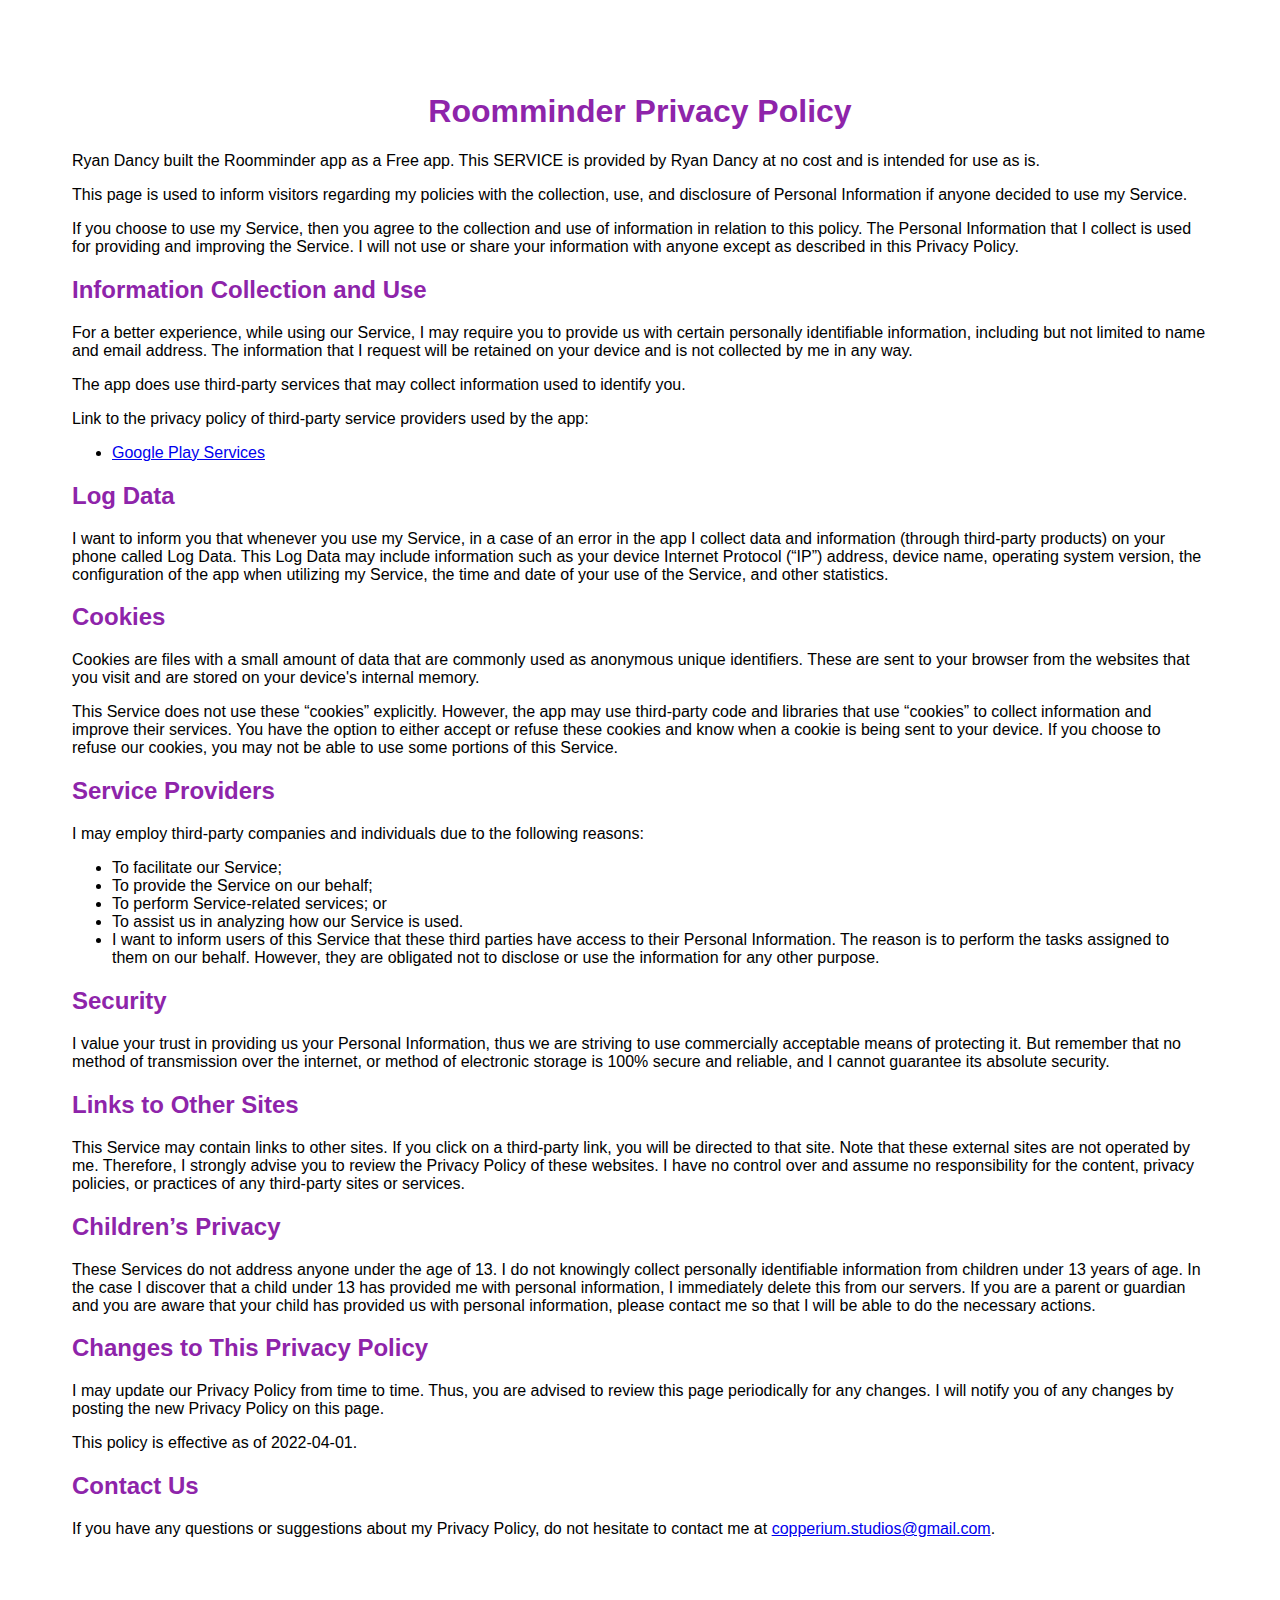
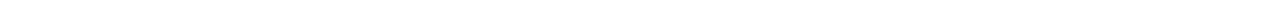
<file: roomminder/privacy.html>
<!DOCTYPE html>
<html lang="en">
<head>
  <meta charset="UTF-8">
  <meta name="viewport" content="width=device-width, initial-scale=1.0">
  <meta http-equiv="X-UA-Compatible" content="ie=edge">
  <title>Roomminder Privacy Policy</title>
  <link rel="stylesheet" href="/base.css">
  
  <!--[if IE]><link rel="shortcut icon" href="/favicon/variant-tap.ico">
    <![endif]-->
  <link rel="apple-touch-icon-precomposed"
        href="/favicon/variant-tap-apple.png">
  <link rel="icon" href="/favicon/variant-tap.png">
</head>
<body>
  <h1>Roomminder Privacy Policy</h1>

  <p>Ryan Dancy built the Roomminder app as a Free app. This SERVICE is provided by Ryan Dancy at no cost and is intended for use as is.</p>

  <p>This page is used to inform visitors regarding my policies with the collection, use, and disclosure of Personal Information if anyone decided to use my Service.</p>

  <p>If you choose to use my Service, then you agree to the collection and use of information in relation to this policy. The Personal Information that I collect is used for providing and improving the Service. I will not use or share your information with anyone except as described in this Privacy Policy.</p>

  <!-- The terms used in this Privacy Policy have the same meanings as in our Terms and Conditions, which are accessible at Roomminder unless otherwise defined in this Privacy Policy. -->

  <h2>Information Collection and Use</h2>

  <p>For a better experience, while using our Service, I may require you to provide us with certain personally identifiable information, including but not limited to name and email address. The information that I request will be retained on your device and is not collected by me in any way.</p>

  <p>The app does use third-party services that may collect information used to identify you.</p>

  Link to the privacy policy of third-party service providers used by the app:

  <ul>
    <li><a href="https://www.google.com/policies/privacy/">Google Play Services</a></li>
  </ul>

  <h2>Log Data</h2>

  <p>I want to inform you that whenever you use my Service, in a case of an error in the app I collect data and information (through third-party products) on your phone called Log Data. This Log Data may include information such as your device Internet Protocol (“IP”) address, device name, operating system version, the configuration of the app when utilizing my Service, the time and date of your use of the Service, and other statistics.</p>

  <h2>Cookies</h2>

  <p>Cookies are files with a small amount of data that are commonly used as anonymous unique identifiers. These are sent to your browser from the websites that you visit and are stored on your device's internal memory.</p>

  <p>This Service does not use these “cookies” explicitly. However, the app may use third-party code and libraries that use “cookies” to collect information and improve their services. You have the option to either accept or refuse these cookies and know when a cookie is being sent to your device. If you choose to refuse our cookies, you may not be able to use some portions of this Service.</p>

  <h2>Service Providers</h2>

  <p>I may employ third-party companies and individuals due to the following reasons:</p>

  <ul>
    <li>To facilitate our Service;</li>
    <li>To provide the Service on our behalf;</li>
    <li>To perform Service-related services; or</li>
    <li>To assist us in analyzing how our Service is used.</li>
    <li>I want to inform users of this Service that these third parties have access to their Personal Information. The reason is to perform the tasks assigned to them on our behalf. However, they are obligated not to disclose or use the information for any other purpose.</li>
  </ul>

  <h2>Security</h2>

  <p>I value your trust in providing us your Personal Information, thus we are striving to use commercially acceptable means of protecting it. But remember that no method of transmission over the internet, or method of electronic storage is 100% secure and reliable, and I cannot guarantee its absolute security.</p>

  <h2>Links to Other Sites</h2>

  <p>This Service may contain links to other sites. If you click on a third-party link, you will be directed to that site. Note that these external sites are not operated by me. Therefore, I strongly advise you to review the Privacy Policy of these websites. I have no control over and assume no responsibility for the content, privacy policies, or practices of any third-party sites or services.</p>

  <h2>Children’s Privacy</h2>

  <p>These Services do not address anyone under the age of 13. I do not knowingly collect personally identifiable information from children under 13 years of age. In the case I discover that a child under 13 has provided me with personal information, I immediately delete this from our servers. If you are a parent or guardian and you are aware that your child has provided us with personal information, please contact me so that I will be able to do the necessary actions.</p>

  <h2>Changes to This Privacy Policy</h2>

  <p>I may update our Privacy Policy from time to time. Thus, you are advised to review this page periodically for any changes. I will notify you of any changes by posting the new Privacy Policy on this page.</p>

  <p>This policy is effective as of 2022-04-01.</p>

  <h2>Contact Us</h2>

  <p>If you have any questions or suggestions about my Privacy Policy, do not hesitate to contact me at <a href="mailto:copperium.studios@gmail.com">copperium.studios@gmail.com</a>.</p>
</body>
</html>
</file>
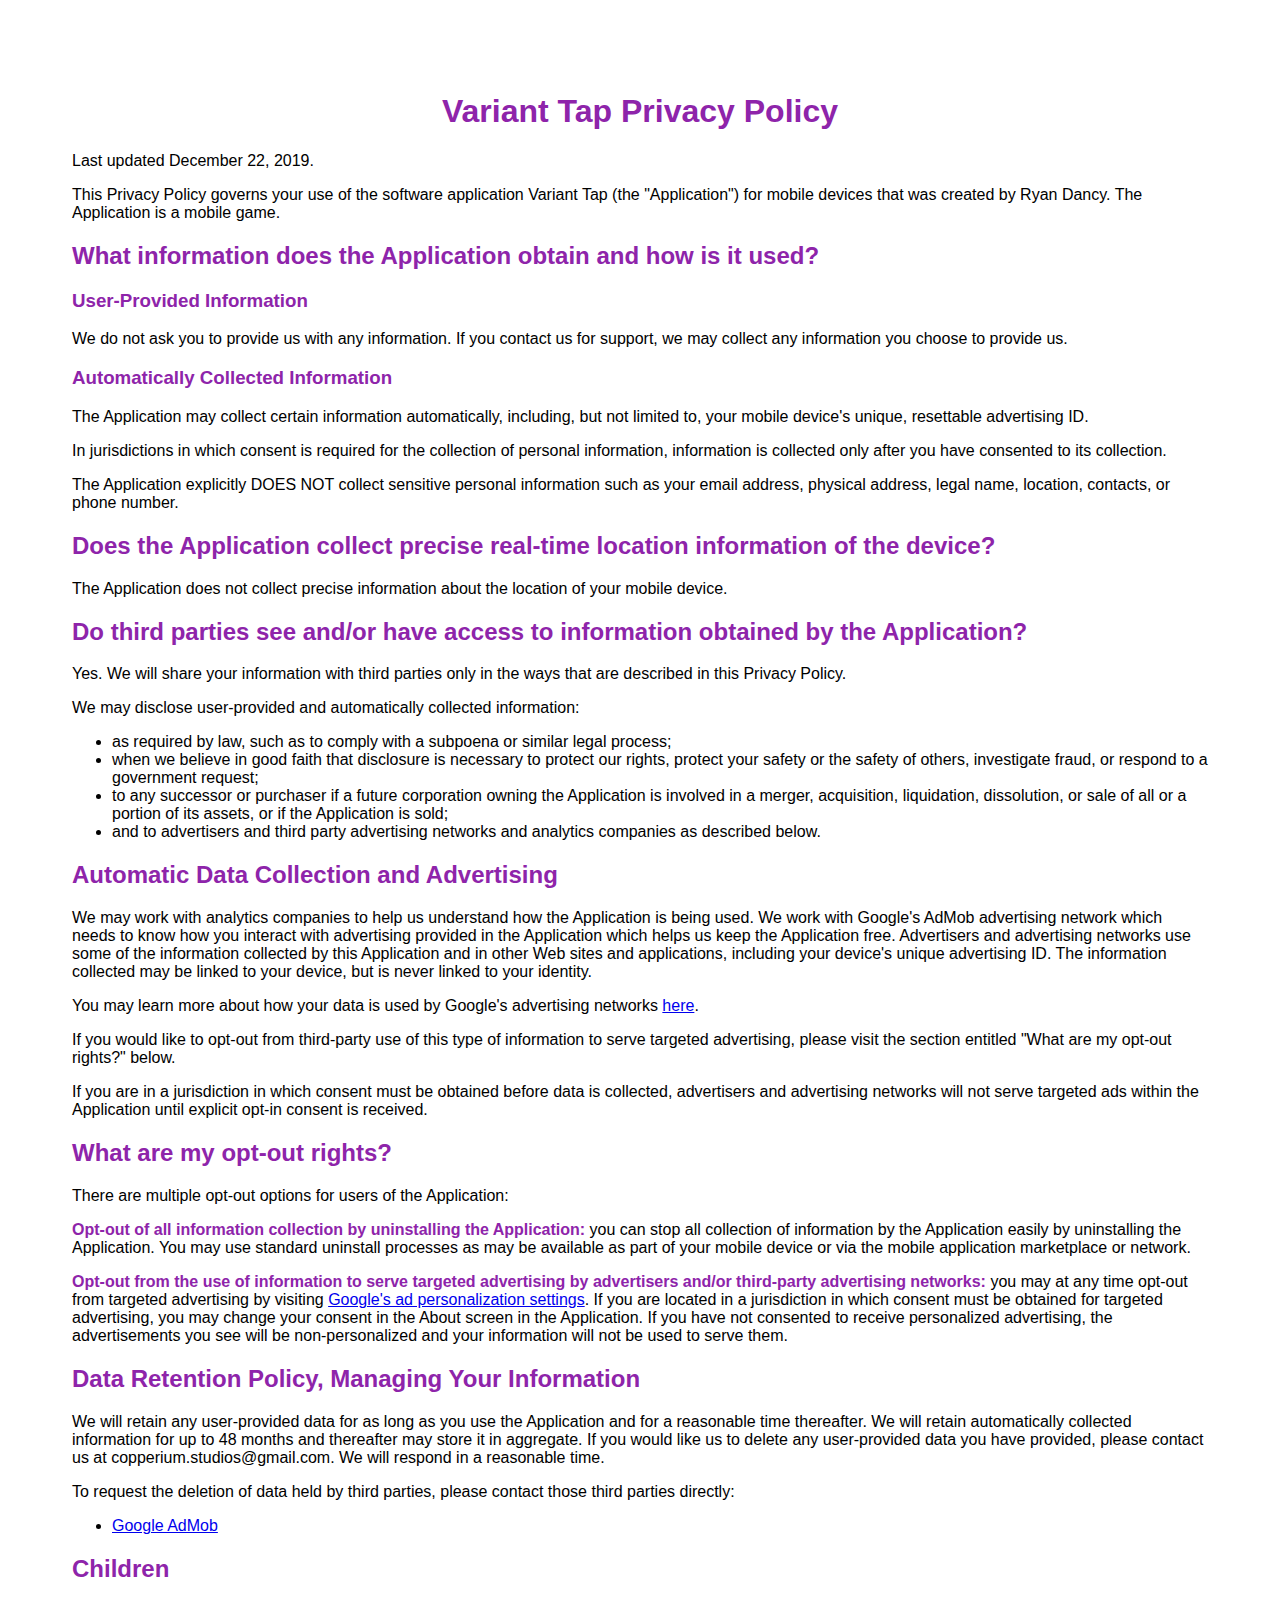
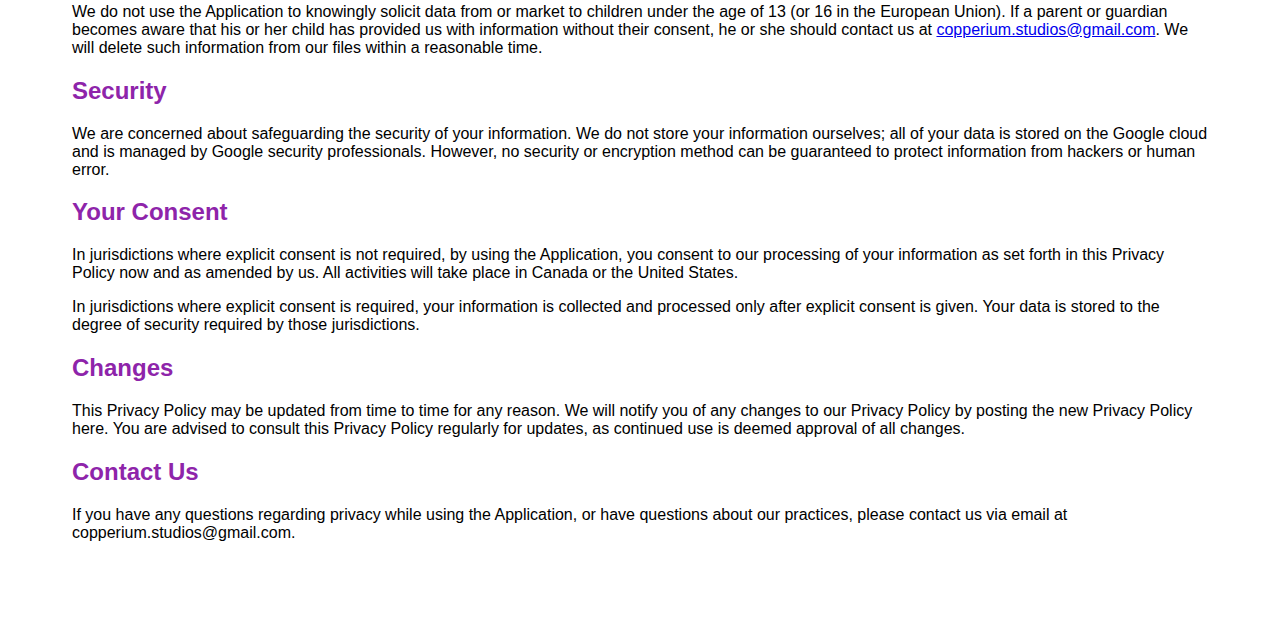
<file: variant-tap/privacy.html>
<!DOCTYPE html>
<html lang="en">
<head>
  <meta charset="UTF-8">
  <meta name="viewport" content="width=device-width, initial-scale=1.0">
  <meta http-equiv="X-UA-Compatible" content="ie=edge">
  <title>Variant Tap Privacy Policy</title>
  <link rel="stylesheet" href="/base.css">
  
  <!--[if IE]><link rel="shortcut icon" href="/favicon/variant-tap.ico">
    <![endif]-->
  <link rel="apple-touch-icon-precomposed"
        href="/favicon/variant-tap-apple.png">
  <link rel="icon" href="/favicon/variant-tap.png">
</head>
<body>
  <h1>Variant Tap Privacy Policy</h1>
  
  <p>
    Last updated December 22, 2019.
  </p>
  
  <p>
    This Privacy Policy governs your use of the software application Variant Tap (the "Application") for mobile devices that was created by Ryan Dancy. The Application is a mobile game.
  </p>
  
  <h2>What information does the Application obtain and how is it used?</h2>
  
  <h3>User-Provided Information</h3>
  
  <p>
    We do not ask you to provide us with any information. If you contact us for support, we may collect any information you choose to provide us.
  </p>
  
  <h3>Automatically Collected Information</h3>
  
  <p>
    The Application may collect certain information automatically, including, but not limited to, your mobile device's unique, resettable advertising ID.
  </p>
  
  <p>
    In jurisdictions in which consent is required for the collection of personal information, information is collected only after you have consented to its collection.
  </p>
  
  <p>
    The Application explicitly DOES NOT collect sensitive personal information such as your email address, physical address, legal name, location, contacts, or phone number.
  </p>
  
  <h2>Does the Application collect precise real-time location information of the device?</h2>
  
  <p>
    The Application does not collect precise information about the location of your mobile device.
  </p>
  
  <h2>Do third parties see and/or have access to information obtained by the Application?</h2>
  
  <p>
    Yes. We will share your information with third parties only in the ways that are described in this Privacy Policy.
  </p>
  
  <p>
    We may disclose user-provided and automatically collected information:
    
    <ul>
      <li>
        as required by law, such as to comply with a subpoena or similar legal process;
      </li>
      <li>
        when we believe in good faith that disclosure is necessary to protect our rights, protect your safety or the safety of others, investigate fraud, or respond to a government request;
      </li>
      <li>
        to any successor or purchaser if a future corporation owning the Application is involved in a merger, acquisition, liquidation, dissolution, or sale of all or a portion of its assets, or if the Application is sold;
      </li>
      <li>
        and to advertisers and third party advertising networks and analytics companies as described below.
      </li>
    </ul>
  </p>
  
  <h2>Automatic Data Collection and Advertising</h2>
  
  <p>
    We may work with analytics companies to help us understand how the Application is being used. We work with Google's AdMob advertising network which needs to know how you interact with advertising provided in the Application which helps us keep the Application free. Advertisers and advertising networks use some of the information collected by this Application and in other Web sites and applications, including your device's unique advertising ID. The information collected may be linked to your device, but is never linked to your identity.
  </p>
  
  <p>
    You may learn more about how your data is used by Google's advertising networks <a href="https://policies.google.com/technologies/ads">here</a>.
  </p>
  
  <p>
    If you would like to opt-out from third-party use of this type of information to serve targeted advertising, please visit the section entitled "What are my opt-out rights?" below.
  </p>
  
  <p>
    If you are in a jurisdiction in which consent must be obtained before data is collected, advertisers and advertising networks will not serve targeted ads within the Application until explicit opt-in consent is received.
  </p>
  
  <h2>What are my opt-out rights?</h2>
  
  <p>There are multiple opt-out options for users of the Application:</p>
  
  <p>
    <h4>Opt-out of all information collection by uninstalling the Application:</h4> you can stop all collection of information by the Application easily by uninstalling the Application. You may use standard uninstall processes as may be available as part of your mobile device or via the mobile application marketplace or network.
  </p>
  
  <p>
    <h4>Opt-out from the use of information to serve targeted advertising by advertisers and/or third-party advertising networks:</h4> you may at any time opt-out from targeted advertising by visiting <a href="https://adssettings.google.com">Google's ad personalization settings</a>. If you are located in a jurisdiction in which consent must be obtained for targeted advertising, you may change your consent in the About screen in the Application. If you have not consented to receive personalized advertising, the advertisements you see will be non-personalized and your information will not be used to serve them.
  </p>
  
  <h2>Data Retention Policy, Managing Your Information</h2>
  
  <p>
    We will retain any user-provided data for as long as you use the Application and for a reasonable time thereafter. We will retain automatically collected information for up to 48 months and thereafter may store it in aggregate. If you would like us to delete any user-provided data you have provided, please contact us at copperium.studios@gmail.com. We will respond in a reasonable time.
  </p>
  
  <p>
    To request the deletion of data held by third parties, please contact those third parties directly:
    
    <ul>
      <li><a href="https://policies.google.com/privacy#infodelete">Google AdMob</a></li>
    </ul>
  </p>
  
  <h2>Children</h2>
  
  <p>
    We do not use the Application to knowingly solicit data from or market to children under the age of 13 (or 16 in the European Union). If a parent or guardian becomes aware that his or her child has provided us with information without their consent, he or she should contact us at <a href="mailto:copperium.studios@gmail.com">copperium.studios@gmail.com</a>. We will delete such information from our files within a reasonable time.
  </p>
  
  <h2>Security</h2>
  
  <p>
    We are concerned about safeguarding the security of your information. We do not store your information ourselves; all of your data is stored on the Google cloud and is managed by Google security professionals. However, no security or encryption method can be guaranteed to protect information from hackers or human error.
  </p>
  
  <h2>Your Consent</h2>
  
  <p>
    In jurisdictions where explicit consent is not required, by using the Application, you consent to our processing of your information as set forth in this Privacy Policy now and as amended by us. All activities will take place in Canada or the United States.
  </p>
  
  <p>
    In jurisdictions where explicit consent is required, your information is collected and processed only after explicit consent is given. Your data is stored to the degree of security required by those jurisdictions.
  </p>
  
  <h2>Changes</h2>
  
  <p>
    This Privacy Policy may be updated from time to time for any reason. We will notify you of any changes to our Privacy Policy by posting the new Privacy Policy here. You are advised to consult this Privacy Policy regularly for updates, as continued use is deemed approval of all changes.
  </p>
  
  <h2>Contact Us</h2>
  
  <p>
    If you have any questions regarding privacy while using the Application, or have questions about our practices, please contact us via email at copperium.studios@gmail.com.
  </p>
</body>
</html>
</file>
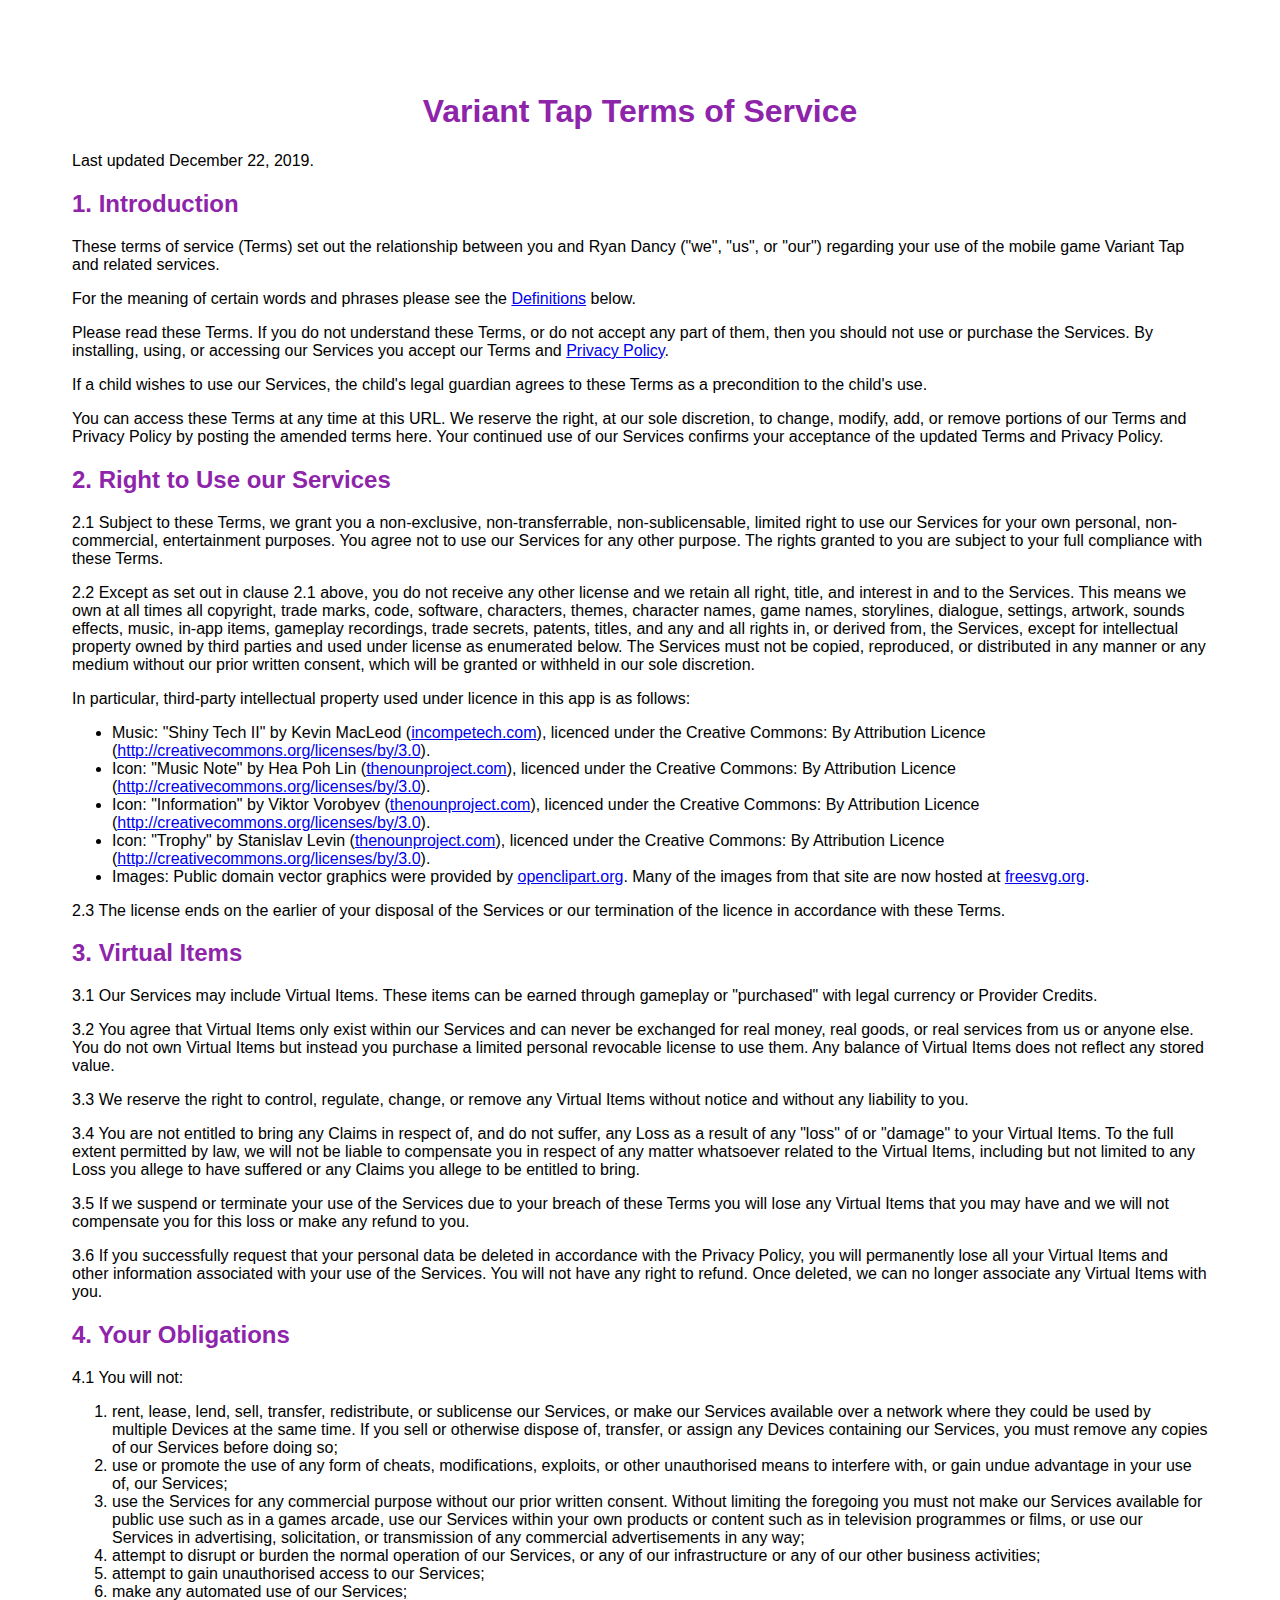
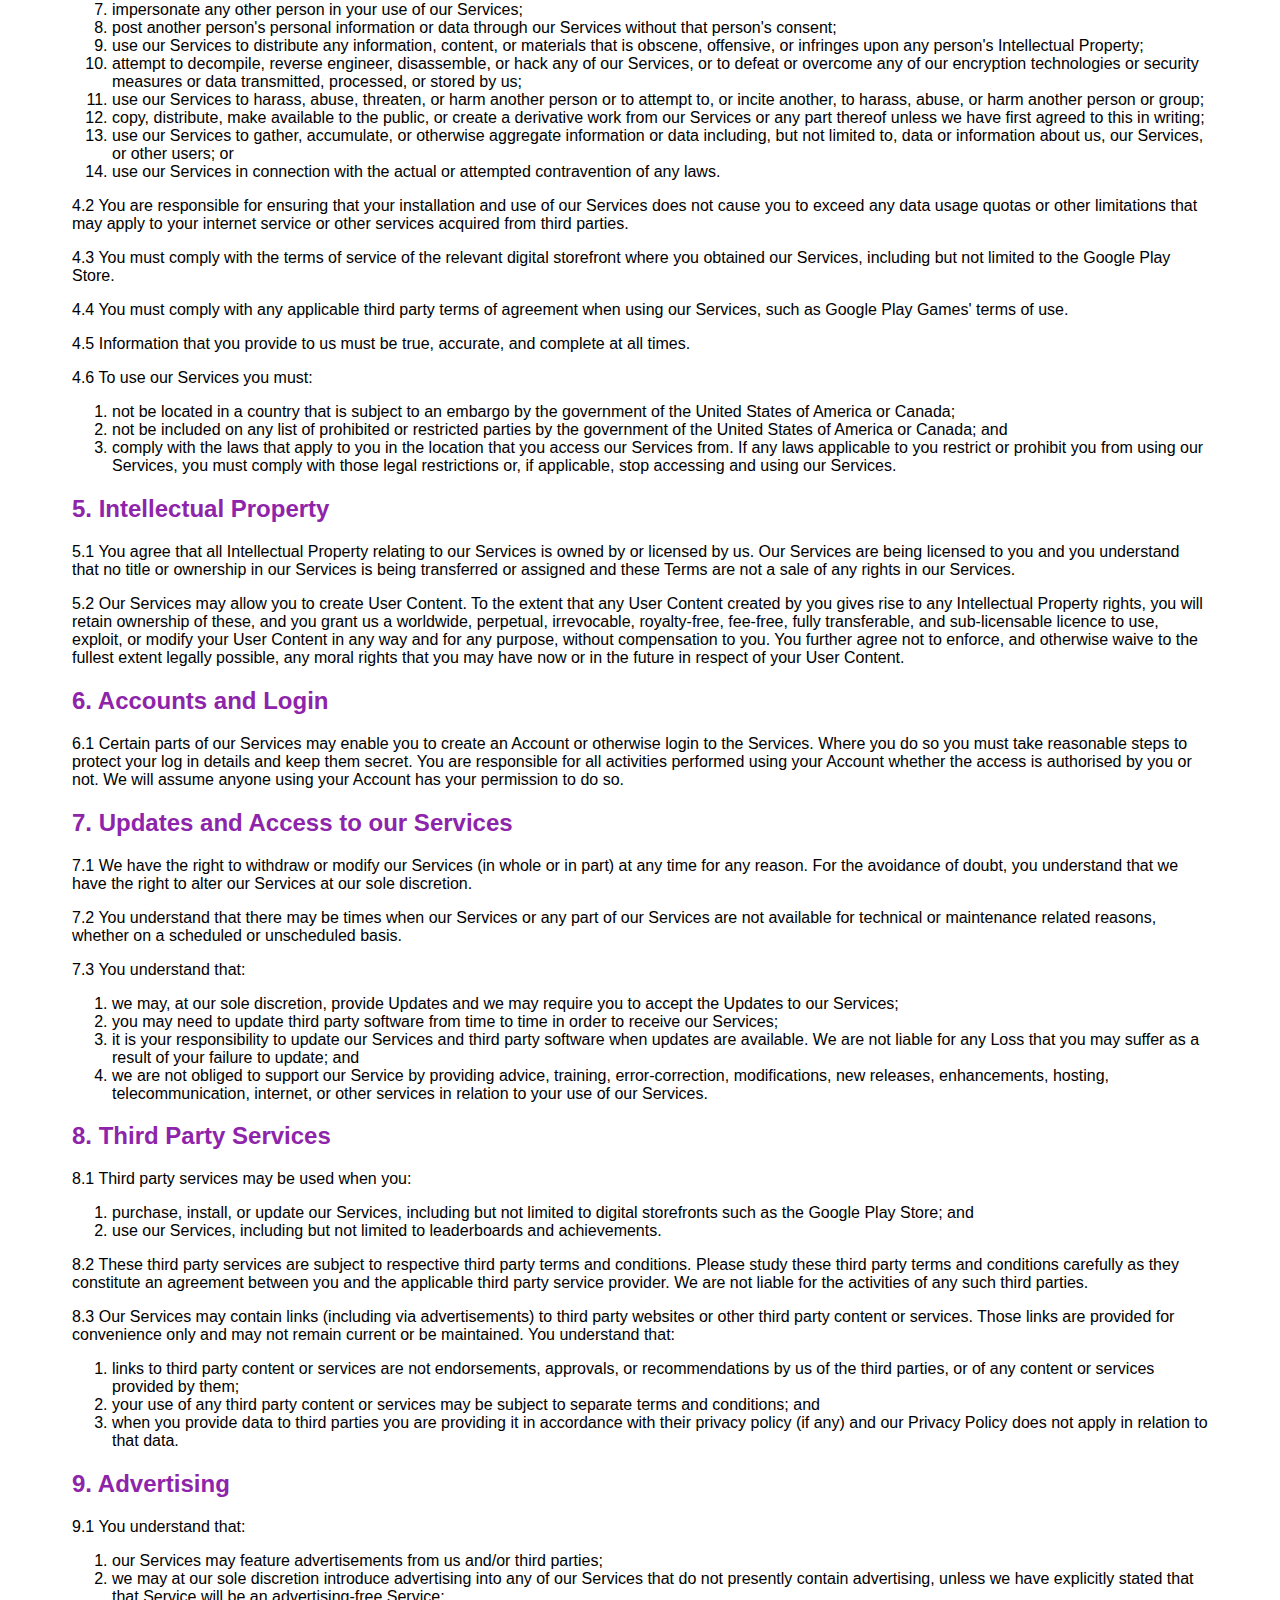
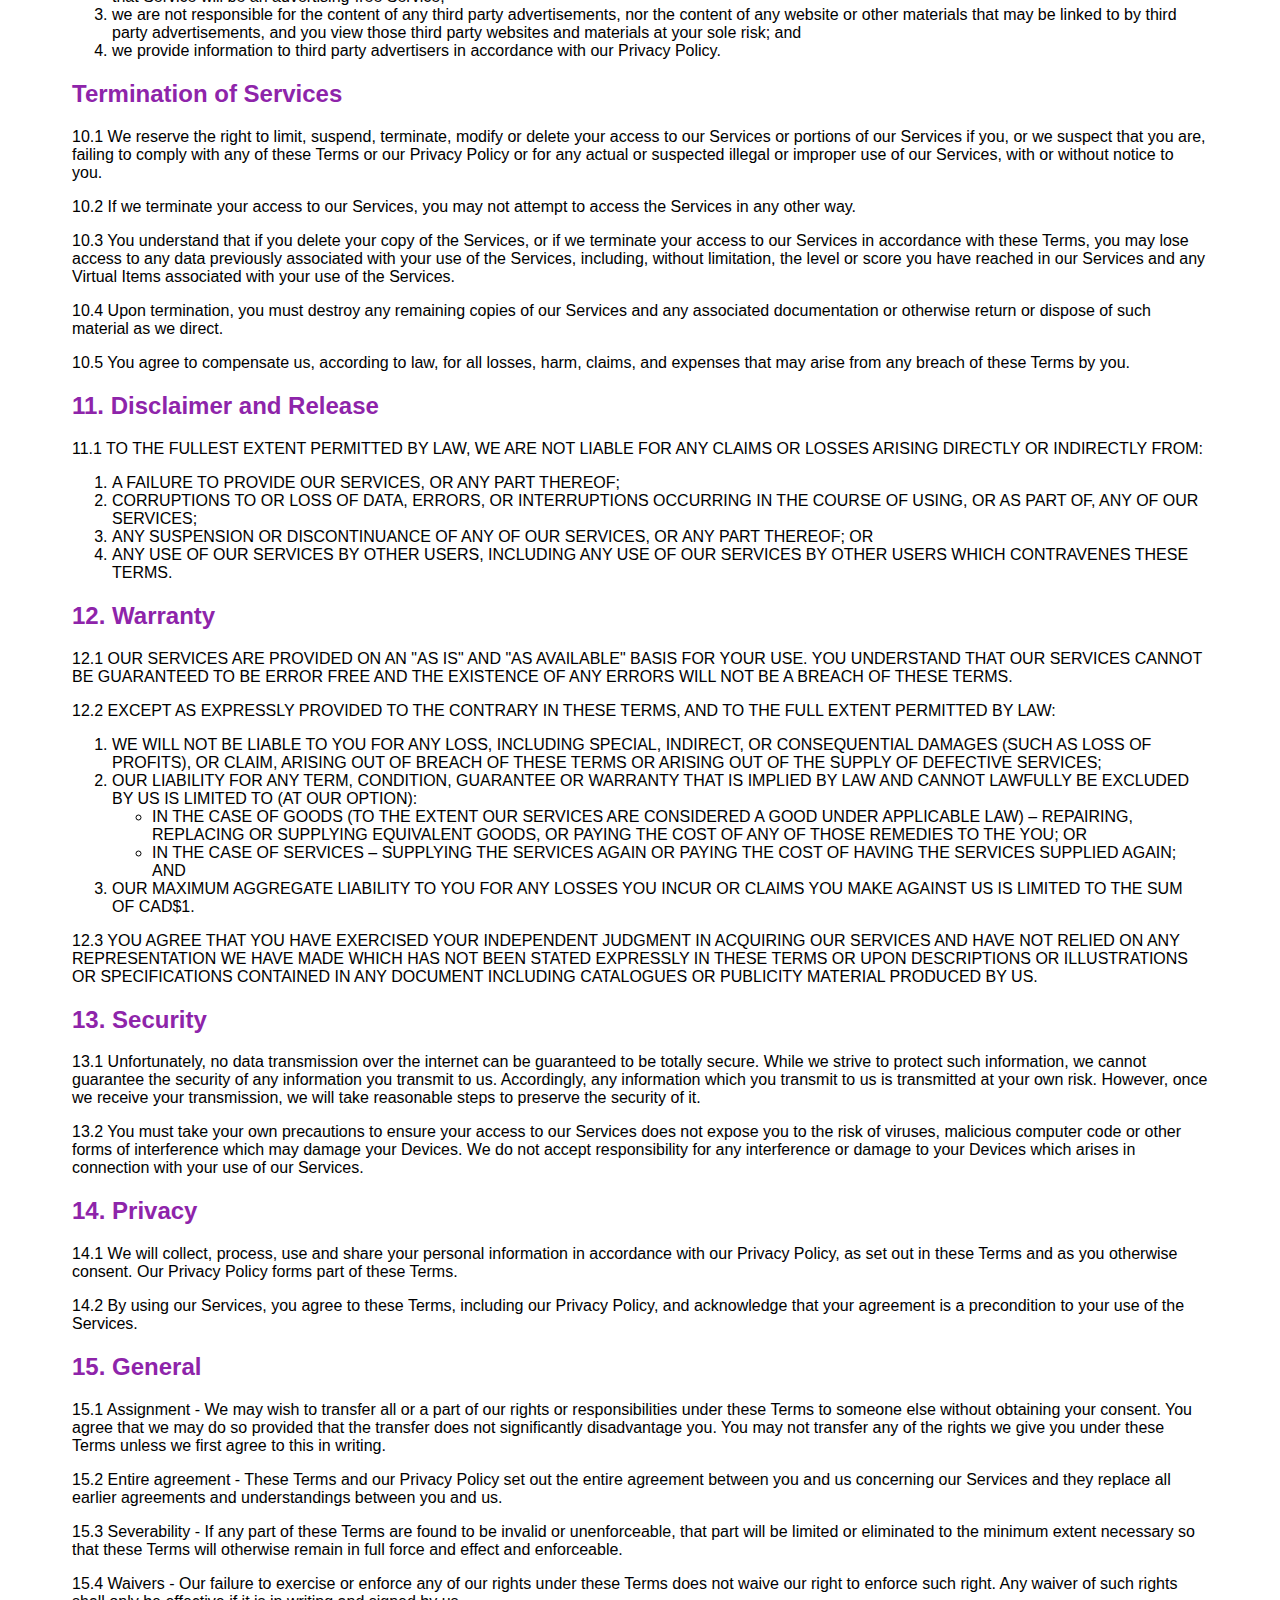
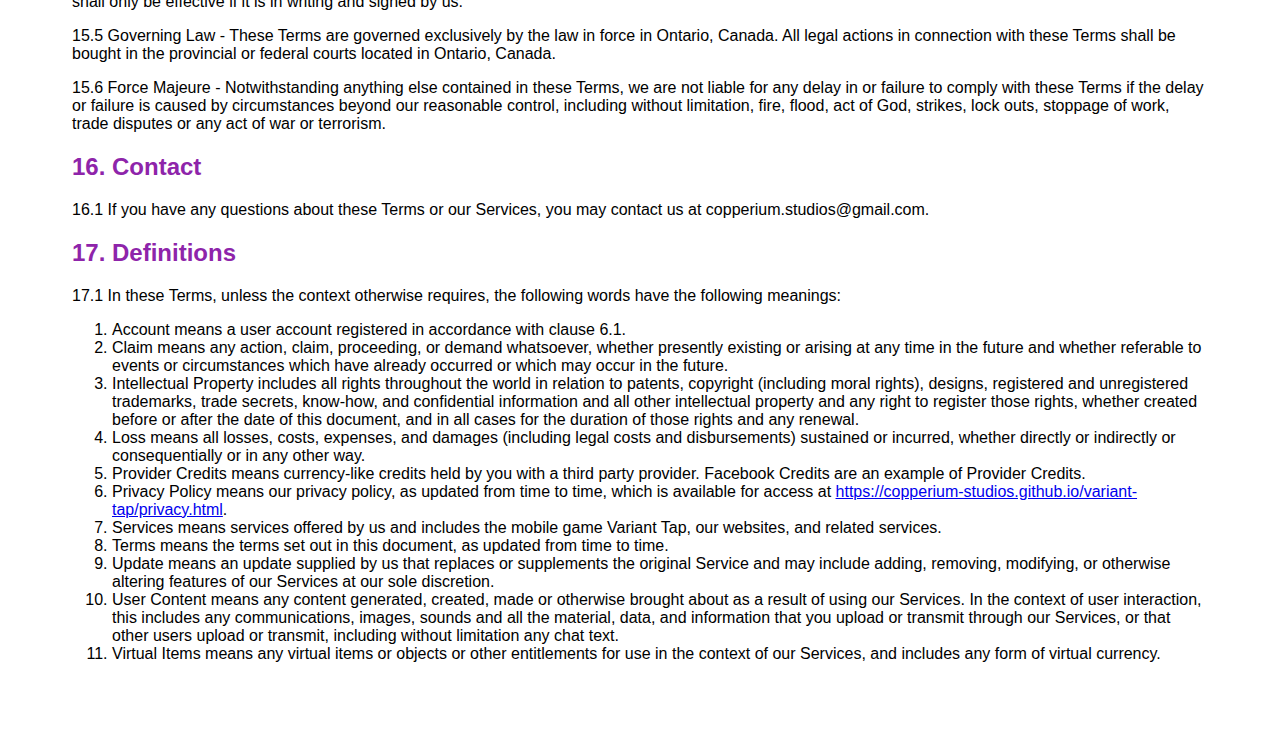
<file: variant-tap/terms.html>
<!DOCTYPE html>
<html lang="en">
<head>
  <meta charset="UTF-8">
  <meta name="viewport" content="width=device-width, initial-scale=1.0">
  <meta http-equiv="X-UA-Compatible" content="ie=edge">
  <title>Variant Tap Terms of Service</title>
  <link rel="stylesheet" href="/base.css">
  
  <!--[if IE]><link rel="shortcut icon" href="/favicon/variant-tap.ico">
    <![endif]-->
  <link rel="apple-touch-icon-precomposed"
        href="/favicon/variant-tap-apple.png">
  <link rel="icon" href="/favicon/variant-tap.png">
</head>
<body>
  <h1>Variant Tap Terms of Service</h1>
  
  <p>
    Last updated December 22, 2019.
  </p>
  
  <h2>1. Introduction</h2>
  
  <p>
    These terms of service (Terms) set out the relationship between you and Ryan Dancy ("we", "us", or "our") regarding your use of the mobile game Variant Tap and related services.
  </p>
  
  <p>
    For the meaning of certain words and phrases please see the <a href="#definitions">Definitions</a> below.
  </p>
  
  <p>
    Please read these Terms. If you do not understand these Terms, or do not accept any part of them, then you should not use or purchase the Services. By installing, using, or accessing our Services you accept our Terms and <a href="/variant-tap/privacy/en.html">Privacy Policy</a>.
  </p>
  
  <p>
    If a child wishes to use our Services, the child's legal guardian agrees to these Terms as a precondition to the child's use.
  </p>
  
  <p>
    You can access these Terms at any time at this URL. We reserve the right, at our sole discretion, to change, modify, add, or remove portions of our Terms and Privacy Policy by posting the amended terms here. Your continued use of our Services confirms your acceptance of the updated Terms and Privacy Policy.
  </p>
  
  <h2>2. Right to Use our Services</h2>
  
  <p>
    2.1 Subject to these Terms, we grant you a non-exclusive, non-transferrable, non-sublicensable, limited right to use our Services for your own personal, non-commercial, entertainment purposes. You agree not to use our Services for any other purpose. The rights granted to you are subject to your full compliance with these Terms.
  </p>
  
  <p>
    2.2 Except as set out in clause 2.1 above, you do not receive any other license and we retain all right, title, and interest in and to the Services. This means we own at all times all copyright, trade marks, code, software, characters, themes, character names, game names, storylines, dialogue, settings, artwork, sounds effects, music, in-app items, gameplay recordings, trade secrets, patents, titles, and any and all rights in, or derived from, the Services, except for intellectual property owned by third parties and used under license as enumerated below. The Services must not be copied, reproduced, or distributed in any manner or any medium without our prior written consent, which will be granted or withheld in our sole discretion.
  </p>
  
  <p>
    In particular, third-party intellectual property used under licence in this app is as follows:
    <ul>
      <li>
        Music: "Shiny Tech II" by Kevin MacLeod (<a href="http://incompetech.com">incompetech.com</a>), licenced under the Creative Commons: By Attribution Licence (<a href="http://creativecommons.org/licenses/by/3.0/">http://creativecommons.org/licenses/by/3.0</a>).
      </li>
      <li>
        Icon: "Music Note" by Hea Poh Lin (<a href="https://thenounproject.com/charlenehea/uploads/?i=582216">thenounproject.com</a>), licenced under the Creative Commons: By Attribution Licence (<a href="http://creativecommons.org/licenses/by/3.0/">http://creativecommons.org/licenses/by/3.0</a>).
      </li>
      <li>
        Icon: "Information" by Viktor Vorobyev (<a href="https://thenounproject.com/vityavorobyev/uploads/?i=817997">thenounproject.com</a>), licenced under the Creative Commons: By Attribution Licence (<a href="http://creativecommons.org/licenses/by/3.0/">http://creativecommons.org/licenses/by/3.0</a>).
      </li>
      <li>
        Icon: "Trophy" by Stanislav Levin (<a href="https://thenounproject.com/brandcut/uploads/?i=13155">thenounproject.com</a>), licenced under the Creative Commons: By Attribution Licence (<a href="http://creativecommons.org/licenses/by/3.0/">http://creativecommons.org/licenses/by/3.0</a>).
      </li>
      <li>
        Images: Public domain vector graphics were provided by <a href="http://openclipart.org">openclipart.org</a>. Many of the images from that site are now hosted at <a href="http://freesvg.org">freesvg.org</a>.
      </li>
    </ul>
  </p>
  
  <p>
    2.3 The license ends on the earlier of your disposal of the Services or our termination of the licence in accordance with these Terms.
  </p>
  
  <h2>3. Virtual Items</h2>
  
  <p>
    3.1 Our Services may include Virtual Items. These items can be earned through gameplay or "purchased" with legal currency or Provider Credits.
  </p>
  
  <p>
    3.2 You agree that Virtual Items only exist within our Services and can never be exchanged for real money, real goods, or real services from us or anyone else. You do not own Virtual Items but instead you purchase a limited personal revocable license to use them. Any balance of Virtual Items does not reflect any stored value.
  </p>
  
  <p>
    3.3 We reserve the right to control, regulate, change, or remove any Virtual Items without notice and without any liability to you.
  </p>
  
  <p>
    3.4 You are not entitled to bring any Claims in respect of, and do not suffer, any Loss as a result of any "loss" of or "damage" to your Virtual Items. To the full extent permitted by law, we will not be liable to compensate you in respect of any matter whatsoever related to the Virtual Items, including but not limited to any Loss you allege to have suffered or any Claims you allege to be entitled to bring.
  </p>
  
  <p>
    3.5 If we suspend or terminate your use of the Services due to your breach of these Terms you will lose any Virtual Items that you may have and we will not compensate you for this loss or make any refund to you.
  </p>
  
  <p>
    3.6 If you successfully request that your personal data be deleted in accordance with the Privacy Policy, you will permanently lose all your Virtual Items and other information associated with your use of the Services. You will not have any right to refund. Once deleted, we can no longer associate any Virtual Items with you.
  </p>
  
  <h2>4. Your Obligations</h2>
  
  <p>
    4.1 You will not:
    <ol>
      <li>
        rent, lease, lend, sell, transfer, redistribute, or sublicense our Services, or make our Services available over a network where they could be used by multiple Devices at the same time. If you sell or otherwise dispose of, transfer, or assign any Devices containing our Services, you must remove any copies of our Services before doing so;
      </li>
      <li>
        use or promote the use of any form of cheats, modifications, exploits, or other unauthorised means to interfere with, or gain undue advantage in your use of, our Services;
      </li>
      <li>
        use the Services for any commercial purpose without our prior written consent. Without limiting the foregoing you must not make our Services available for public use such as in a games arcade, use our Services within your own products or content such as in television programmes or films, or use our Services in advertising, solicitation, or transmission of any commercial advertisements in any way;
      </li>
      <li>
        attempt to disrupt or burden the normal operation of our Services, or any of our infrastructure or any of our other business activities;
      </li>
      <li>
        attempt to gain unauthorised access to our Services;
      </li>
      <li>
        make any automated use of our Services;
      </li>
      <li>
        impersonate any other person in your use of our Services;
      </li>
      <li>
        post another person's personal information or data through our Services without that person's consent;
      </li>
      <li>
        use our Services to distribute any information, content, or materials that is obscene, offensive, or infringes upon any person's Intellectual Property;
      </li>
      <li>
        attempt to decompile, reverse engineer, disassemble, or hack any of our Services, or to defeat or overcome any of our encryption technologies or security measures or data transmitted, processed, or stored by us;
      </li>
      <li>
        use our Services to harass, abuse, threaten, or harm another person or to attempt to, or incite another, to harass, abuse, or harm another person or group;
      </li>
      <li>
        copy, distribute, make available to the public, or create a derivative work from our Services or any part thereof unless we have first agreed to this in writing;
      </li>
      <li>
        use our Services to gather, accumulate, or otherwise aggregate information or data including, but not limited to, data or information about us, our Services, or other users; or
      </li>
      <li>
        use our Services in connection with the actual or attempted contravention of any laws.
      </li>
    </ol>
  </p>
  
  <p>
    4.2 You are responsible for ensuring that your installation and use of our Services does not cause you to exceed any data usage quotas or other limitations that may apply to your internet service or other services acquired from third parties.
  </p>
  
  <p>
    4.3 You must comply with the terms of service of the relevant digital storefront where you obtained our Services, including but not limited to the Google Play Store.
  </p>
  
  <p>
    4.4 You must comply with any applicable third party terms of agreement when using our Services, such as Google Play Games' terms of use.
  </p>
  
  <p>
    4.5 Information that you provide to us must be true, accurate, and complete at all times.
  </p>
  
  <p>
    4.6 To use our Services you must:
    <ol>
      <li>
        not be located in a country that is subject to an embargo by the government of the United States of America or Canada;
      </li>
      <li>
        not be included on any list of prohibited or restricted parties by the government of the United States of America or Canada; and
      </li>
      <li>
        comply with the laws that apply to you in the location that you access our Services from. If any laws applicable to you restrict or prohibit you from using our Services, you must comply with those legal restrictions or, if applicable, stop accessing and using our Services.
      </li>
    </ol>
  </p>
  
  <h2>5. Intellectual Property</h2>
  
  <p>
    5.1 You agree that all Intellectual Property relating to our Services is owned by or licensed by us. Our Services are being licensed to you and you understand that no title or ownership in our Services is being transferred or assigned and these Terms are not a sale of any rights in our Services.
  </p>
  
  <p>
    <!-- You can't create User Content, but who knows (?) -->
    5.2 Our Services may allow you to create User Content. To the extent that any User Content created by you gives rise to any Intellectual Property rights, you will retain ownership of these, and you grant us a worldwide, perpetual, irrevocable, royalty-free, fee-free, fully transferable, and sub-licensable licence to use, exploit, or modify your User Content in any way and for any purpose, without compensation to you. You further agree not to enforce, and otherwise waive to the fullest extent legally possible, any moral rights that you may have now or in the future in respect of your User Content.
  </p>
  
  <!-- Note: I'm keeping this section because it probably applies to Google Play Games accounts -->
  <h2>6. Accounts and Login</h2>
  
  <p>
    6.1 Certain parts of our Services may enable you to create an Account or otherwise login to the Services. Where you do so you must take reasonable steps to protect your log in details and keep them secret. You are responsible for all activities performed using your Account whether the access is authorised by you or not. We will assume anyone using your Account has your permission to do so.
  </p>
  
  <h2>7. Updates and Access to our Services</h2>
  
  <p>
    7.1 We have the right to withdraw or modify our Services (in whole or in part) at any time for any reason. For the avoidance of doubt, you understand that we have the right to alter our Services at our sole discretion.
  </p>
  
  <p>
    7.2 You understand that there may be times when our Services or any part of our Services are not available for technical or maintenance related reasons, whether on a scheduled or unscheduled basis.
  </p>
  
  <p>
    7.3 You understand that:
    <ol>
      <li>
        we may, at our sole discretion, provide Updates and we may require you to accept the Updates to our Services;
      </li>
      <li>
        you may need to update third party software from time to time in order to receive our Services;
      </li>
      <li>
        it is your responsibility to update our Services and third party software when updates are available. We are not liable for any Loss that you may suffer as a result of your failure to update; and
      </li>
      <li>
        we are not obliged to support our Service by providing advice, training, error-correction, modifications, new releases, enhancements, hosting, telecommunication, internet, or other services in relation to your use of our Services.
      </li>
    </ol>
  </p>
  
  <h2>8. Third Party Services</h2>
  
  <p>
    8.1 Third party services may be used when you:
    <ol>
      <li>
        purchase, install, or update our Services, including but not limited to digital storefronts such as the Google Play Store; and
      </li>
      <li>
        use our Services, including but not limited to leaderboards and achievements.
      </li>
    </ol>
  </p>
  
  <p>
    8.2 These third party services are subject to respective third party terms and conditions. Please study these third party terms and conditions carefully as they constitute an agreement between you and the applicable third party service provider. We are not liable for the activities of any such third parties.
  </p>
  
  <p>
    8.3 Our Services may contain links (including via advertisements) to third party websites or other third party content or services. Those links are provided for convenience only and may not remain current or be maintained. You understand that:
    <ol>
      <li>
        links to third party content or services are not endorsements, approvals, or recommendations by us of the third parties, or of any content or services provided by them;
      </li>
      <li>
        your use of any third party content or services may be subject to separate terms and conditions; and
      </li>
      <li>
        when you provide data to third parties you are providing it in accordance with their privacy policy (if any) and our Privacy Policy does not apply in relation to that data.
      </li>
    </ol>
  </p>
  
  <h2>9. Advertising</h2>
  
  <p>
    9.1 You understand that:
    <ol>
      <li>
        our Services may feature advertisements from us and/or third parties;
      </li>
      <li>
        we may at our sole discretion introduce advertising into any of our Services that do not presently contain advertising, unless we have explicitly stated that that Service will be an advertising-free Service;
      </li>
      <li>
        we are not responsible for the content of any third party advertisements, nor the content of any website or other materials that may be linked to by third party advertisements, and you view those third party websites and materials at your sole risk; and
      </li>
      <li>
        we provide information to third party advertisers in accordance with our Privacy Policy.
      </li>
    </ol>
  </p>
  
  <h2>Termination of Services</h2>
  
  <p>
    10.1 We reserve the right to limit, suspend, terminate, modify or delete your access to our Services or portions of our Services if you, or we suspect that you are, failing to comply with any of these Terms or our Privacy Policy or for any actual or suspected illegal or improper use of our Services, with or without notice to you.
  </p>
  
  <p>
    10.2 If we terminate your access to our Services, you may not attempt to access the Services in any other way.
  </p>
  
  <p>
    10.3 You understand that if you delete your copy of the Services, or if we terminate your access to our Services in accordance with these Terms, you may lose access to any data previously associated with your use of the Services, including, without limitation, the level or score you have reached in our Services and any Virtual Items associated with your use of the Services.
  </p>
  
  <p>
    10.4 Upon termination, you must destroy any remaining copies of our Services and any associated documentation or otherwise return or dispose of such material as we direct.
  </p>
  
  <p>
    10.5 You agree to compensate us, according to law, for all losses, harm, claims, and expenses that may arise from any breach of these Terms by you.
  </p>
  
  <h2>11. Disclaimer and Release</h2>
  
  <p>
    11.1 TO THE FULLEST EXTENT PERMITTED BY LAW, WE ARE NOT LIABLE FOR ANY CLAIMS OR LOSSES ARISING DIRECTLY OR INDIRECTLY FROM:
    <ol>
      <li>
        A FAILURE TO PROVIDE OUR SERVICES, OR ANY PART THEREOF;
      </li>
      <li>
        CORRUPTIONS TO OR LOSS OF DATA, ERRORS, OR INTERRUPTIONS OCCURRING IN THE COURSE OF USING, OR AS PART OF, ANY OF OUR SERVICES;
      </li>
      <li>
        ANY SUSPENSION OR DISCONTINUANCE OF ANY OF OUR SERVICES, OR ANY PART THEREOF; OR
      </li>
      <li>
        ANY USE OF OUR SERVICES BY OTHER USERS, INCLUDING ANY USE OF OUR SERVICES BY OTHER USERS WHICH CONTRAVENES THESE TERMS.
      </li>
    </ol>
  </p>
  
  <h2>12. Warranty</h2>
  
  <p>
    12.1 OUR SERVICES ARE PROVIDED ON AN "AS IS" AND "AS AVAILABLE" BASIS FOR YOUR USE. YOU UNDERSTAND THAT OUR SERVICES CANNOT BE GUARANTEED TO BE ERROR FREE AND THE EXISTENCE OF ANY ERRORS WILL NOT BE A BREACH OF THESE TERMS.
  </p>
  
  <p>
    12.2 EXCEPT AS EXPRESSLY PROVIDED TO THE CONTRARY IN THESE TERMS, AND TO THE FULL EXTENT PERMITTED BY LAW:
    <ol>
      <li>
        WE WILL NOT BE LIABLE TO YOU FOR ANY LOSS, INCLUDING SPECIAL, INDIRECT, OR CONSEQUENTIAL DAMAGES (SUCH AS LOSS OF PROFITS), OR CLAIM, ARISING OUT OF BREACH OF THESE TERMS OR ARISING OUT OF THE SUPPLY OF DEFECTIVE SERVICES;
      </li>
      <li>
        <!-- The original has a reference to the Australian Competition and Consumer Act 2010 - does Canada have something similar? -->
        OUR LIABILITY FOR ANY TERM, CONDITION, GUARANTEE OR WARRANTY THAT IS IMPLIED BY LAW AND CANNOT LAWFULLY BE EXCLUDED BY US IS LIMITED TO (AT OUR OPTION):
        <ul>
          <li>
            IN THE CASE OF GOODS (TO THE EXTENT OUR SERVICES ARE CONSIDERED A GOOD UNDER APPLICABLE LAW) – REPAIRING, REPLACING OR SUPPLYING EQUIVALENT GOODS, OR PAYING THE COST OF ANY OF THOSE REMEDIES TO THE YOU; OR
          </li>
          <li>
            IN THE CASE OF SERVICES – SUPPLYING THE SERVICES AGAIN OR PAYING THE COST OF HAVING THE SERVICES SUPPLIED AGAIN; AND
          </li>
        </ul>
      </li>
      <li>
        OUR MAXIMUM AGGREGATE LIABILITY TO YOU FOR ANY LOSSES YOU INCUR OR CLAIMS YOU MAKE AGAINST US IS LIMITED TO THE SUM OF CAD$1.
      </li>
    </ol>
  </p>
  
  <p>
    12.3 YOU AGREE THAT YOU HAVE EXERCISED YOUR INDEPENDENT JUDGMENT IN ACQUIRING OUR SERVICES AND HAVE NOT RELIED ON ANY REPRESENTATION WE HAVE MADE WHICH HAS NOT BEEN STATED EXPRESSLY IN THESE TERMS OR UPON DESCRIPTIONS OR ILLUSTRATIONS OR SPECIFICATIONS CONTAINED IN ANY DOCUMENT INCLUDING CATALOGUES OR PUBLICITY MATERIAL PRODUCED BY US.
  </p>
  
  <h2>13. Security</h2>
  
  <p>
    13.1 Unfortunately, no data transmission over the internet can be guaranteed to be totally secure. While we strive to protect such information, we cannot guarantee the security of any information you transmit to us. Accordingly, any information which you transmit to us is transmitted at your own risk. However, once we receive your transmission, we will take reasonable steps to preserve the security of it.
  </p>
  
  <p>
    13.2 You must take your own precautions to ensure your access to our Services does not expose you to the risk of viruses, malicious computer code or other forms of interference which may damage your Devices. We do not accept responsibility for any interference or damage to your Devices which arises in connection with your use of our Services.
  </p>
  
  <h2>14. Privacy</h2>
  
  <p>
    14.1 We will collect, process, use and share your personal information in accordance with our Privacy Policy, as set out in these Terms and as you otherwise consent. Our Privacy Policy forms part of these Terms.
  </p>
  
  <p>
    14.2 By using our Services, you agree to these Terms, including our Privacy Policy, and acknowledge that your agreement is a precondition to your use of the Services.
  </p>
  
  <h2>15. General</h2>
  
  <p>
    15.1 Assignment - We may wish to transfer all or a part of our rights or responsibilities under these Terms to someone else without obtaining your consent. You agree that we may do so provided that the transfer does not significantly disadvantage you. You may not transfer any of the rights we give you under these Terms unless we first agree to this in writing.
  </p>
  
  <p>
    15.2 Entire agreement - These Terms and our Privacy Policy set out the entire agreement between you and us concerning our Services and they replace all earlier agreements and understandings between you and us.
  </p>
  
  <p>
    15.3 Severability - If any part of these Terms are found to be invalid or unenforceable, that part will be limited or eliminated to the minimum extent necessary so that these Terms will otherwise remain in full force and effect and enforceable.
  </p>
  
  <p>
    15.4 Waivers - Our failure to exercise or enforce any of our rights under these Terms does not waive our right to enforce such right. Any waiver of such rights shall only be effective if it is in writing and signed by us.
  </p>
  
  <p>
    15.5 Governing Law - These Terms are governed exclusively by the law in force in Ontario, Canada. All legal actions in connection with these Terms shall be bought in the provincial or federal courts located in Ontario, Canada.
  </p>
  
  <p>
    15.6 Force Majeure - Notwithstanding anything else contained in these Terms, we are not liable for any delay in or failure to comply with these Terms if the delay or failure is caused by circumstances beyond our reasonable control, including without limitation, fire, flood, act of God, strikes, lock outs, stoppage of work, trade disputes or any act of war or terrorism.
  </p>
  
  <h2>16. Contact</h2>
  
  <p>
    16.1 If you have any questions about these Terms or our Services, you may contact us at copperium.studios@gmail.com.
  </p>
  
  <h2 id="definitions">17. Definitions</h2>
  
  <p>
    17.1 In these Terms, unless the context otherwise requires, the following words have the following meanings:
    <ol>
      <li>
        Account means a user account registered in accordance with clause 6.1.
      </li>
      <li>
        Claim means any action, claim, proceeding, or demand whatsoever, whether presently existing or arising at any time in the future and whether referable to events or circumstances which have already occurred or which may occur in the future.
      </li>
      <li>
        Intellectual Property includes all rights throughout the world in relation to patents, copyright (including moral rights), designs, registered and unregistered trademarks, trade secrets, know-how, and confidential information and all other intellectual property and any right to register those rights, whether created before or after the date of this document, and in all cases for the duration of those rights and any renewal.
      </li>
      <li>
        Loss means all losses, costs, expenses, and damages (including legal costs and disbursements) sustained or incurred, whether directly or indirectly or consequentially or in any other way.
      </li>
      <li>
        Provider Credits means currency-like credits held by you with a third party provider. Facebook Credits are an example of Provider Credits.
      </li>
      <li>
        Privacy Policy means our privacy policy, as updated from time to time, which is available for access at <a href="/variant-tap/privacy.html">https://copperium-studios.github.io/variant-tap/privacy.html</a>.
      </li>
      <li>
        Services means services offered by us and includes the mobile game Variant Tap, our websites, and related services.
      </li>
      <li>
        Terms means the terms set out in this document, as updated from time to time.
      </li>
      <li>
        Update means an update supplied by us that replaces or supplements the original Service and may include adding, removing, modifying, or otherwise altering features of our Services at our sole discretion.
      </li>
      <li>
        User Content means any content generated, created, made or otherwise brought about as a result of using our Services. In the context of user interaction, this includes any communications, images, sounds and all the material, data, and information that you upload or transmit through our Services, or that other users upload or transmit, including without limitation any chat text.
      </li>
      <li>
        Virtual Items means any virtual items or objects or other entitlements for use in the context of our Services, and includes any form of virtual currency.
      </li>
    </ol>
  </p>
</body>
</html>
</file>
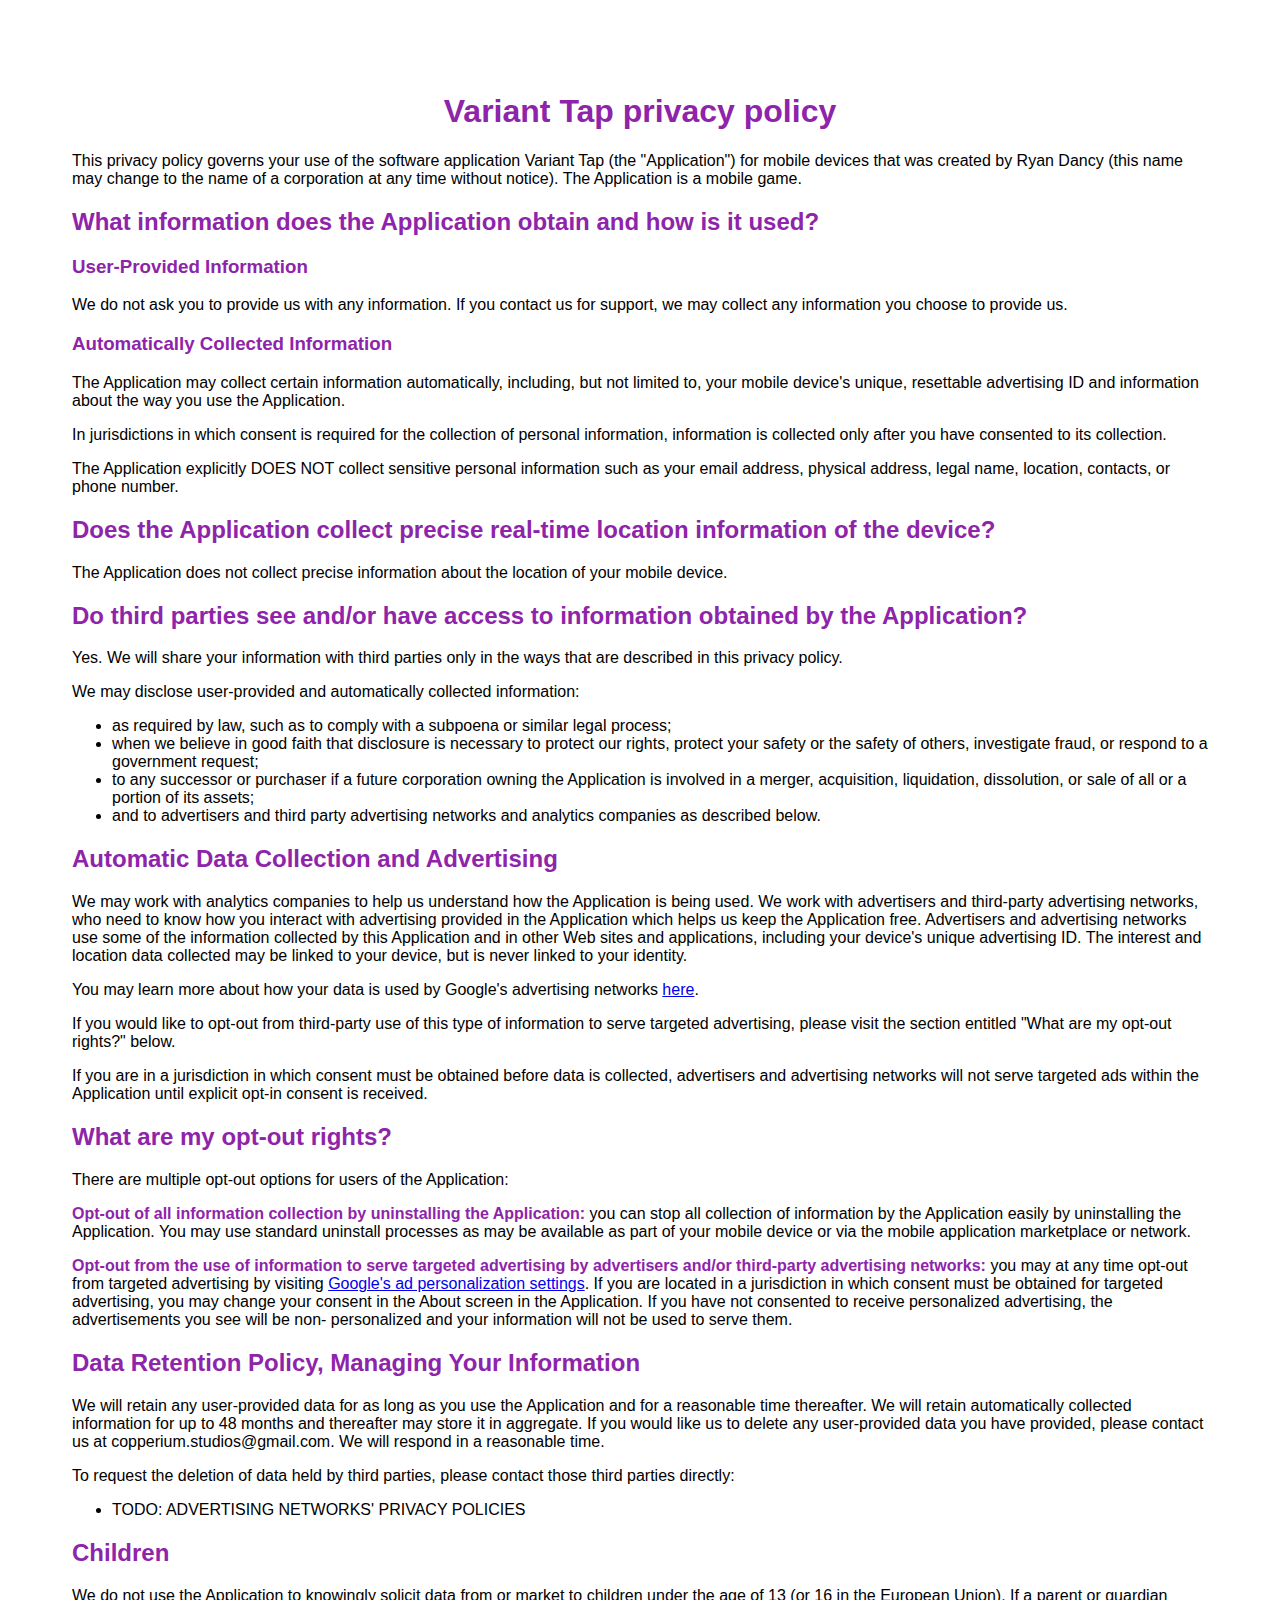
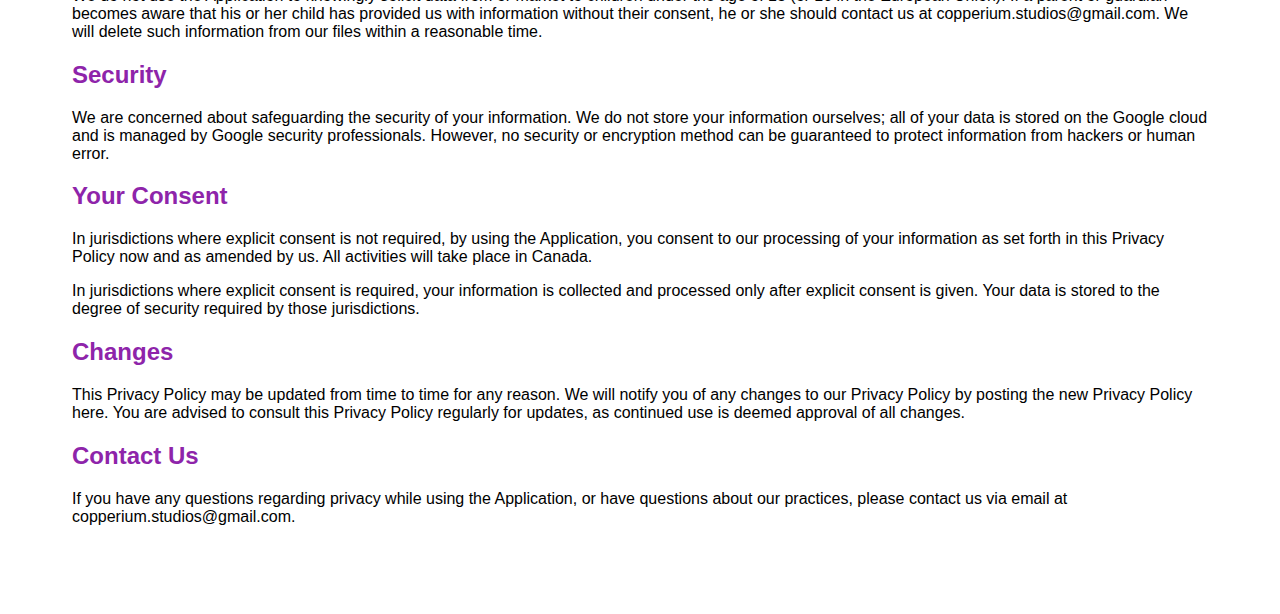
<file: privacy/variant-tap/en.html>
<!DOCTYPE html>
<html lang="en">
<head>
  <meta charset="UTF-8">
  <meta name="viewport" content="width=device-width, initial-scale=1.0">
  <meta http-equiv="X-UA-Compatible" content="ie=edge">
  <title>Variant Tap privacy policy</title>
  <link rel="stylesheet" href="/base.css">
  
  <!--[if IE]><link rel="shortcut icon" href="/favicon/variant-tap.ico">
    <![endif]-->
  <link rel="apple-touch-icon-precomposed"
        href="/favicon/variant-tap-apple.png">
  <link rel="icon" href="/favicon/variant-tap.png">
</head>
<body>
  <h1>Variant Tap privacy policy</h1>
  
  <p>
    This privacy policy governs your use of the software application Variant
    Tap (the "Application") for mobile devices that was created by Ryan Dancy
    (this name may change to the name of a corporation at any time without
    notice). The Application is a mobile game.
  </p>
  
  <h2>What information does the Application obtain and how is it used?</h2>
  
  <h3>User-Provided Information</h3>
  
  <p>
    We do not ask you to provide us with any information. If you contact us for
    support, we may collect any information you choose to provide us.
  </p>
  
  <h3>Automatically Collected Information</h3>
  
  <p>
    The Application may collect certain information automatically, including,
    but not limited to, your mobile device's unique, resettable advertising ID
    and information about the way you use the Application.
  </p>
  
  <p>
    In jurisdictions in which consent is required for the collection of
    personal information, information is collected only after you have
    consented to its collection.
  </p>
  
  <p>
    The Application explicitly DOES NOT collect sensitive personal information
    such as your email address, physical address, legal name, location,
    contacts, or phone number.
  </p>
  
  <h2>Does the Application collect precise real-time location information of
    the device?</h2>
  
  <p>
    The Application does not collect precise information about the location of
    your mobile device.
  </p>
  
  <h2>Do third parties see and/or have access to information obtained by the
    Application?</h2>
  
  <p>
    Yes. We will share your information with third parties only in the ways
    that are described in this privacy policy.
  </p>
  
  <p>
    We may disclose user-provided and automatically collected information:
    
    <ul>
      <li>
        as required by law, such as to comply with a subpoena or similar legal
        process;
      </li>
      <li>
        when we believe in good faith that disclosure is necessary to protect
        our rights, protect your safety or the safety of others, investigate
        fraud, or respond to a government request;
      </li>
      <li>
        to any successor or purchaser if a future corporation owning the
        Application is involved in a merger, acquisition, liquidation,
        dissolution, or sale of all or a portion of its assets;
      </li>
      <li>
        and to advertisers and third party advertising networks and analytics
        companies as described below.
      </li>
    </ul>
  </p>
  
  <h2>Automatic Data Collection and Advertising</h2>
  
  <p>
    We may work with analytics companies to help us understand how the
    Application is being used. We work with advertisers and third-party
    advertising networks, who need to know how you interact with advertising
    provided in the Application which helps us keep the Application free.
    Advertisers and advertising networks use some of the information collected
    by this Application and in other Web sites and applications, including your
    device's unique advertising ID. The interest and location data collected
    may be linked to your device, but is never linked to your identity.
  </p>
  
  <p>
    You may learn more about how your data is used by Google's advertising
    networks <a href="https://policies.google.com/technologies/ads">here</a>.
  </p>
  
  <p>
    If you would like to opt-out from third-party use of this type of
    information to serve targeted advertising, please visit the section
    entitled "What are my opt-out rights?" below.
  </p>
  
  <p>
    If you are in a jurisdiction in which consent must be obtained before data
    is collected, advertisers and advertising networks will not serve targeted
    ads within the Application until explicit opt-in consent is received.
  </p>
  
  <h2>What are my opt-out rights?</h2>
  
  <p>There are multiple opt-out options for users of the Application:</p>
  
  <p>
    <h4>Opt-out of all information collection by uninstalling the
    Application:</h4> you can stop all collection of information by the
    Application easily by uninstalling the Application. You may use standard
    uninstall processes as may be available as part of your mobile device or
    via the mobile application marketplace or network.
  </p>
  
  <p>
    <h4>Opt-out from the use of information to serve targeted advertising by
    advertisers and/or third-party advertising networks:</h4> you may at any
    time opt-out from targeted advertising by visiting
    <a href="https://adssettings.google.com">Google's ad personalization
    settings</a>. If you are located in a jurisdiction in which consent must be
    obtained for targeted advertising, you may change your consent in the About
    screen in the Application. If you have not consented to receive
    personalized advertising, the advertisements you see will be non-
    personalized and your information will not be used to serve them.
  </p>
  
  <h2>Data Retention Policy, Managing Your Information</h2>
  
  <p>
    We will retain any user-provided data for as long as you use the
    Application and for a reasonable time thereafter. We will retain
    automatically collected information for up to 48 months and thereafter may
    store it in aggregate. If you would like us to delete any user-provided
    data you have provided, please contact us at copperium.studios@gmail.com.
    We will respond in a reasonable time.
  </p>
  
  <p>
    To request the deletion of data held by third parties, please contact those
    third parties directly:
    
    <ul>
      <li>TODO: ADVERTISING NETWORKS' PRIVACY POLICIES</li>
    </ul>
  </p>
  
  <h2>Children</h2>
  
  <p>
    We do not use the Application to knowingly solicit data from or market to
    children under the age of 13 (or 16 in the European Union). If a parent or
    guardian becomes aware that his or her child has provided us with
    information without their consent, he or she should contact us at
    copperium.studios@gmail.com. We will delete such information from our files
    within a reasonable time.
  </p>
  
  <h2>Security</h2>
  
  <p>
    We are concerned about safeguarding the security of your information. We do
    not store your information ourselves; all of your data is stored on the
    Google cloud and is managed by Google security professionals. However, no
    security or encryption method can be guaranteed to protect information from
    hackers or human error.
  </p>
  
  <h2>Your Consent</h2>
  
  <p>
    In jurisdictions where explicit consent is not required, by using the
    Application, you consent to our processing of your information as set forth
    in this Privacy Policy now and as amended by us. All activities will take
    place in Canada.
  </p>
  
  <p>
    In jurisdictions where explicit consent is required, your information is
    collected and processed only after explicit consent is given. Your data is
    stored to the degree of security required by those jurisdictions.
  </p>
  
  <h2>Changes</h2>
  
  <p>
    This Privacy Policy may be updated from time to time for any reason. We
    will notify you of any changes to our Privacy Policy by posting the new
    Privacy Policy here. You are advised to consult this Privacy Policy
    regularly for updates, as continued use is deemed approval of all changes.
  </p>
  
  <h2>Contact Us</h2>
  
  <p>
    If you have any questions regarding privacy while using the Application, or
    have questions about our practices, please contact us via email at
    copperium.studios@gmail.com.
  </p>
</body>
</html>
</file>
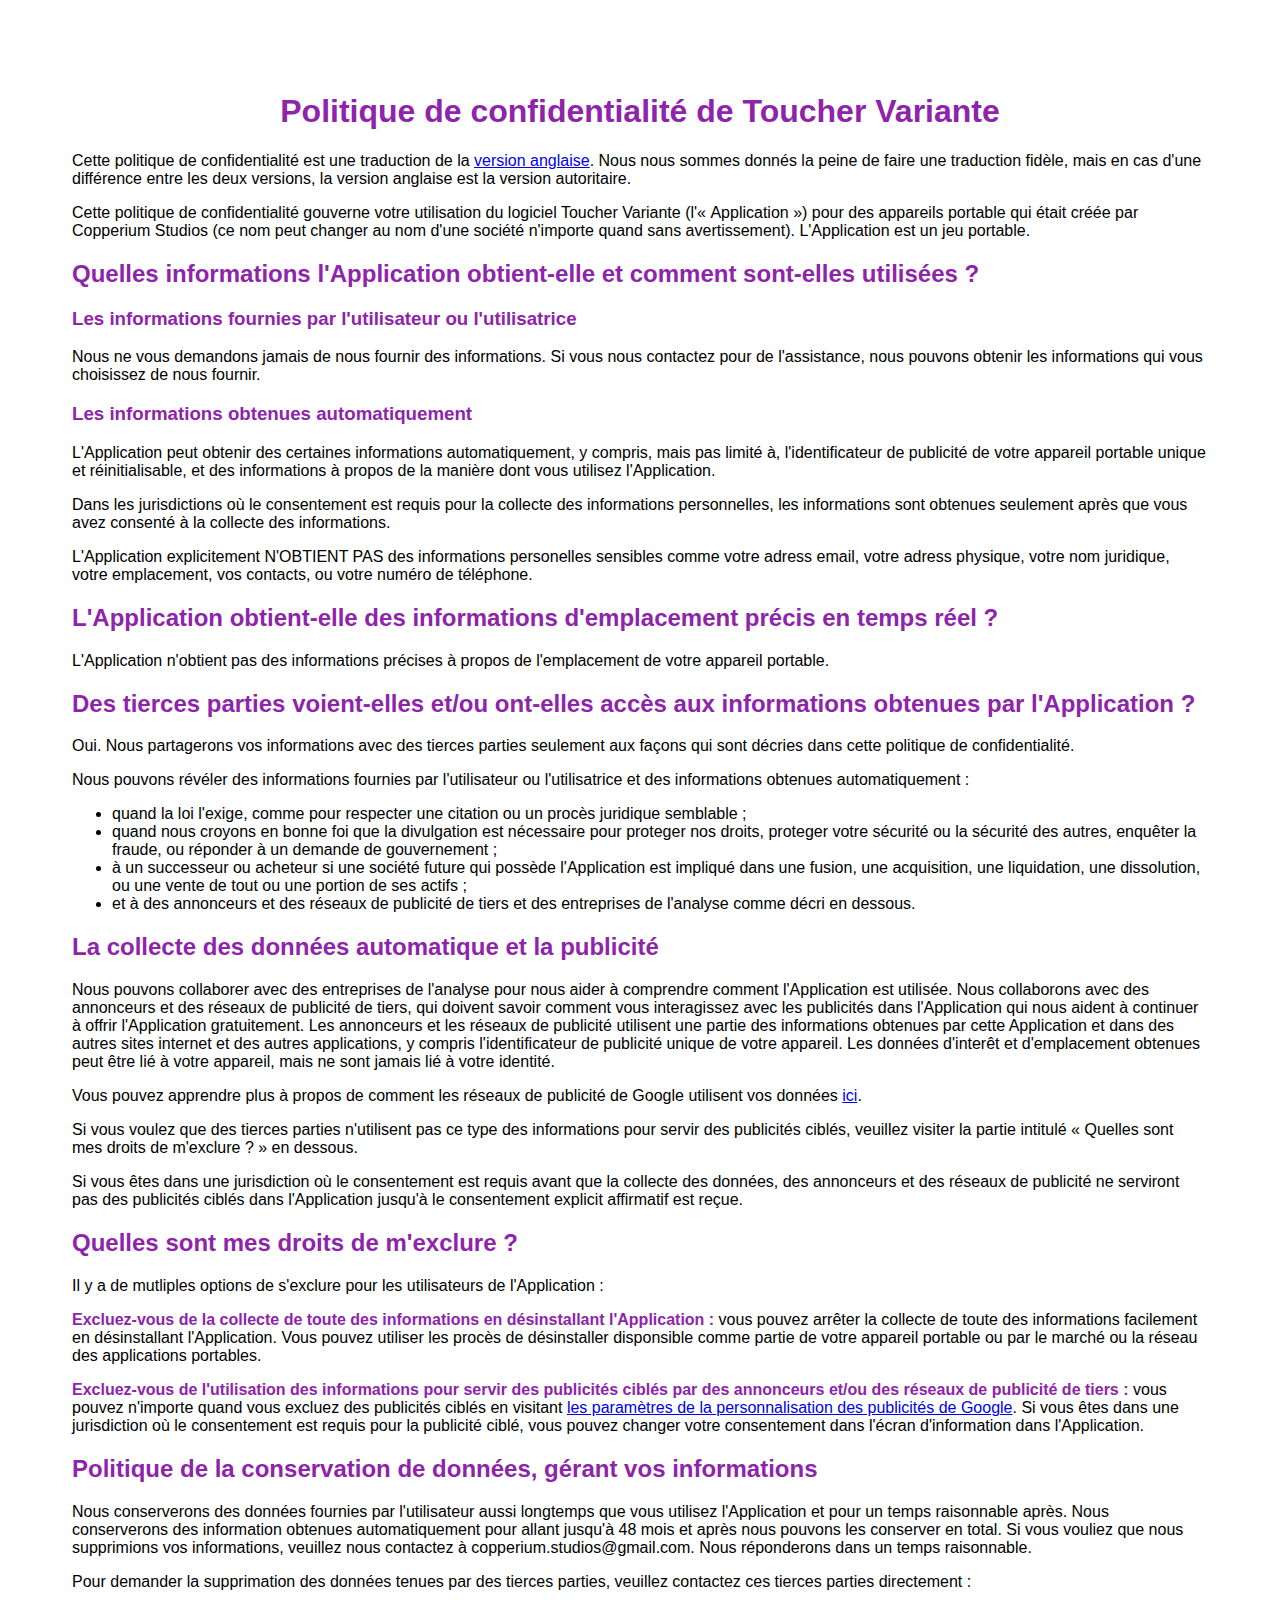
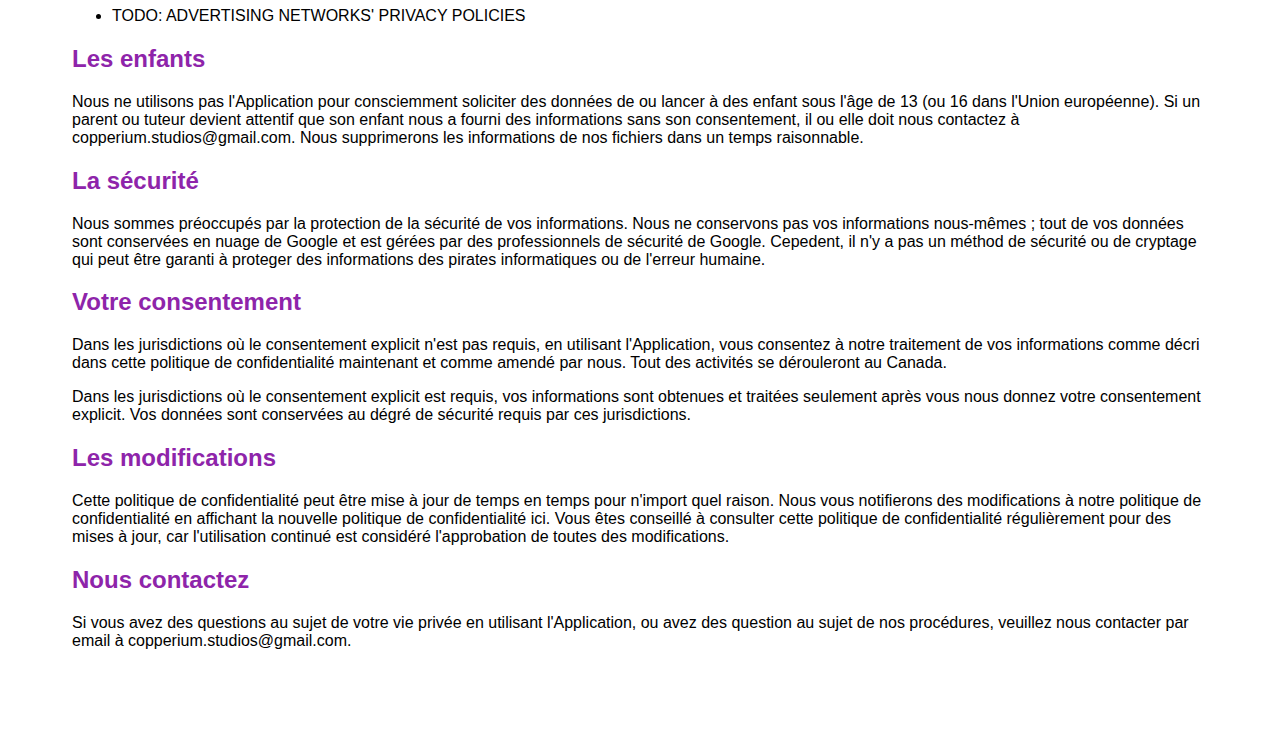
<file: privacy/variant-tap/fr.html>
<!DOCTYPE html>
<html lang="en">
<head>
  <meta charset="UTF-8">
  <meta name="viewport" content="width=device-width, initial-scale=1.0">
  <meta http-equiv="X-UA-Compatible" content="ie=edge">
  <title>Politique de confidentialité de Toucher Variante</title>
  <link rel="stylesheet" href="/base.css">
  
  <!--[if IE]><link rel="shortcut icon" href="/favicon/variant-tap.ico">
    <![endif]-->
  <link rel="apple-touch-icon-precomposed"
        href="/favicon/variant-tap-apple.png">
  <link rel="icon" href="/favicon/variant-tap.png">
</head>
<body>
  <h1>Politique de confidentialité de Toucher Variante</h1>
  
  <p>
    Cette politique de confidentialité est une traduction de la
    <a href="https://copperium-studios.github.io/privacy/variant-tap/en.html">
    version anglaise</a>. Nous nous sommes donnés la peine de faire une
    traduction fidèle, mais en cas d'une différence entre les deux versions, la
    version anglaise est la version autoritaire.
  </p>
  
  <p>
    Cette politique de confidentialité gouverne votre utilisation du logiciel
    Toucher Variante (l'«&nbsp;Application&nbsp;») pour des appareils portable
    qui était créée par Copperium Studios (ce nom peut changer au nom d'une
    société n'importe quand sans avertissement). L'Application est un jeu
    portable.
  </p>
  
  <h2>Quelles informations l'Application obtient-elle et comment sont-elles
    utilisées&nbsp;?</h2>
  
  <h3>Les informations fournies par l'utilisateur ou l'utilisatrice</h3>
  
  <p>
    Nous ne vous demandons jamais de nous fournir des informations. Si vous
    nous contactez pour de l'assistance, nous pouvons obtenir les informations
    qui vous choisissez de nous fournir.
  </p>
  
  <h3>Les informations obtenues automatiquement</h3>
  
  <p>
    L'Application peut obtenir des certaines informations automatiquement, y
    compris, mais pas limité à, l'identificateur de publicité de votre appareil
    portable unique et réinitialisable, et des informations à propos de la
    manière dont vous utilisez l'Application.
  </p>
  
  <p>
    Dans les jurisdictions où le consentement est requis pour la collecte des
    informations personnelles, les informations sont obtenues seulement après
    que vous avez consenté à la collecte des informations.
  </p>
  
  <p>
    L'Application explicitement N'OBTIENT PAS des informations personelles
    sensibles comme votre adress email, votre adress physique, votre nom
    juridique, votre emplacement, vos contacts, ou votre numéro de téléphone.
  </p>
  
  <h2>L'Application obtient-elle des informations d'emplacement précis en temps
    réel&nbsp;?</h2>
  
  <p>
    L'Application n'obtient pas des informations précises à propos de
    l'emplacement de votre appareil portable.
  </p>
  
  <h2>Des tierces parties voient-elles et/ou ont-elles accès aux informations
    obtenues par l'Application&nbsp;?</h2>
  
  <p>
    Oui. Nous partagerons vos informations avec des tierces parties seulement
    aux façons qui sont décries dans cette politique de confidentialité.
  </p>
  
  <p>
    Nous pouvons révéler des informations fournies par l'utilisateur ou
    l'utilisatrice et des informations obtenues automatiquement&nbsp;:
    
    <ul>
      <li>
        quand la loi l'exige, comme pour respecter une citation ou un procès
        juridique semblable&nbsp;;
      </li>
      <li>
        quand nous croyons en bonne foi que la divulgation est nécessaire pour
        proteger nos droits, proteger votre sécurité ou la sécurité des autres,
        enquêter la fraude, ou réponder à un demande de gouvernement&nbsp;;
      </li>
      <li>
        à un successeur ou acheteur si une société future qui possède
        l'Application est impliqué dans une fusion, une acquisition, une
        liquidation, une dissolution, ou une vente de tout ou une portion de
        ses actifs&nbsp;;
      </li>
      <li>
        et à des annonceurs et des réseaux de publicité de tiers et des
        entreprises de l'analyse comme décri en dessous.
      </li>
    </ul>
  </p>
  
  <h2>La collecte des données automatique et la publicité</h2>
  
  <p>
    Nous pouvons collaborer avec des entreprises de l'analyse pour nous aider à
    comprendre comment l'Application est utilisée. Nous collaborons avec des
    annonceurs et des réseaux de publicité de tiers, qui doivent savoir comment
    vous interagissez avec les publicités dans l'Application qui nous aident à
    continuer à offrir l'Application gratuitement. Les annonceurs et les
    réseaux de publicité utilisent une partie des informations obtenues par
    cette Application et dans des autres sites internet et des autres
    applications, y compris l'identificateur de publicité unique de votre
    appareil. Les données d'interêt et d'emplacement obtenues peut être lié à
    votre appareil, mais ne sont jamais lié à votre identité.
  </p>
  
  <p>
    Vous pouvez apprendre plus à propos de comment les réseaux de publicité de
    Google utilisent vos données
    <a href="https://policies.google.com/technologies/ads">ici</a>.
  </p>
  
  <p>
    Si vous voulez que des tierces parties n'utilisent pas ce type des
    informations pour servir des publicités ciblés, veuillez visiter la partie
    intitulé «&nbsp;Quelles sont mes droits de m'exclure&nbsp;?&nbsp;» en
    dessous.
  </p>
  
  <p>
    Si vous êtes dans une jurisdiction où le consentement est requis avant que
    la collecte des données, des annonceurs et des réseaux de publicité ne
    serviront pas des publicités ciblés dans l'Application jusqu'à le
    consentement explicit affirmatif est reçue.
  </p>
  
  <h2>Quelles sont mes droits de m'exclure&nbsp;?</h2>
  
  <p>Il y a de mutliples options de s'exclure pour les utilisateurs de
    l'Application&nbsp;:</p>
  
  <p>
    <h4>Excluez-vous de la collecte de toute des informations en désinstallant
    l'Application&nbsp;:</h4> vous pouvez arrêter la collecte de toute des
    informations facilement en désinstallant l'Application. Vous pouvez
    utiliser les procès de désinstaller disponsible comme partie de votre
    appareil portable ou par le marché ou la réseau des applications portables.
  </p>
  
  <p>
    <h4>Excluez-vous de l'utilisation des informations pour servir des
    publicités ciblés par des annonceurs et/ou des réseaux de publicité de
    tiers&nbsp;:</h4> vous pouvez n'importe quand vous excluez des publicités
    ciblés en visitant <a href="https://adssettings.google.com">les paramètres
    de la personnalisation des publicités de Google</a>. Si vous êtes dans une
    jurisdiction où le consentement est requis pour la publicité ciblé, vous
    pouvez changer votre consentement dans l'écran d'information dans
    l'Application.
  </p>
  
  <h2>Politique de la conservation de données, gérant vos informations</h2>
  
  <p>
    Nous conserverons des données fournies par l'utilisateur aussi longtemps
    que vous utilisez l'Application et pour un temps raisonnable après. Nous
    conserverons des information obtenues automatiquement pour allant jusqu'à
    48 mois et après nous pouvons les conserver en total. Si vous vouliez que
    nous supprimions vos informations, veuillez nous contactez à
    copperium.studios@gmail.com. Nous réponderons dans un temps raisonnable.
  </p>
  
  <p>
    Pour demander la supprimation des données tenues par des tierces parties,
    veuillez contactez ces tierces parties directement&nbsp;:
    
    <ul>
      <li>TODO: ADVERTISING NETWORKS' PRIVACY POLICIES</li>
    </ul>
  </p>
  
  <h2>Les enfants</h2>
  
  <p>
    Nous ne utilisons pas l'Application pour consciemment soliciter des données
    de ou lancer à des enfant sous l'âge de 13 (ou 16 dans l'Union européenne).
    Si un parent ou tuteur devient attentif que son enfant nous a fourni des
    informations sans son consentement, il ou elle doit nous contactez à
    copperium.studios@gmail.com. Nous supprimerons les informations de nos
    fichiers dans un temps raisonnable.
  </p>
  
  <h2>La sécurité</h2>
  
  <p>
    Nous sommes préoccupés par la protection de la sécurité de vos
    informations. Nous ne conservons pas vos informations nous-mêmes&nbsp;;
    tout de vos données sont conservées en nuage de Google et est gérées par
    des professionnels de sécurité de Google. Cepedent, il n'y a pas un méthod
    de sécurité ou de cryptage qui peut être garanti à proteger des
    informations des pirates informatiques ou de l'erreur humaine.
  </p>
  
  <h2>Votre consentement</h2>
  
  <p>
    Dans les jurisdictions où le consentement explicit n'est pas requis, en
    utilisant l'Application, vous consentez à notre traitement de vos
    informations comme décri dans cette politique de confidentialité maintenant
    et comme amendé par nous. Tout des activités se dérouleront au Canada.
  </p>
  
  <p>
    Dans les jurisdictions où le consentement explicit est requis, vos
    informations sont obtenues et traitées seulement après vous nous donnez
    votre consentement explicit. Vos données sont conservées au dégré de
    sécurité requis par ces jurisdictions.
  </p>
  
  <h2>Les modifications</h2>
  
  <p>
    Cette politique de confidentialité peut être mise à jour de temps en temps
    pour n'import quel raison. Nous vous notifierons des modifications à notre
    politique de confidentialité en affichant la nouvelle politique de
    confidentialité ici. Vous êtes conseillé à consulter cette politique de
    confidentialité régulièrement pour des mises à jour, car l'utilisation
    continué est considéré l'approbation de toutes des modifications.
  </p>
  
  <h2>Nous contactez</h2>
  
  <p>
    Si vous avez des questions au sujet de votre vie privée en utilisant
    l'Application, ou avez des question au sujet de nos procédures, veuillez
    nous contacter par email à copperium.studios@gmail.com.
  </p>
</body>
</html>
</file>
<file: base.css>
body {
  font-family: sans-serif;
  padding: 5%;
}

h1 {
  text-align: center;
}

h4 {
  display: inline;
}

h1, h2, h3, h4, h5, h6 {
  color: #8e24aa;
}
</file>
